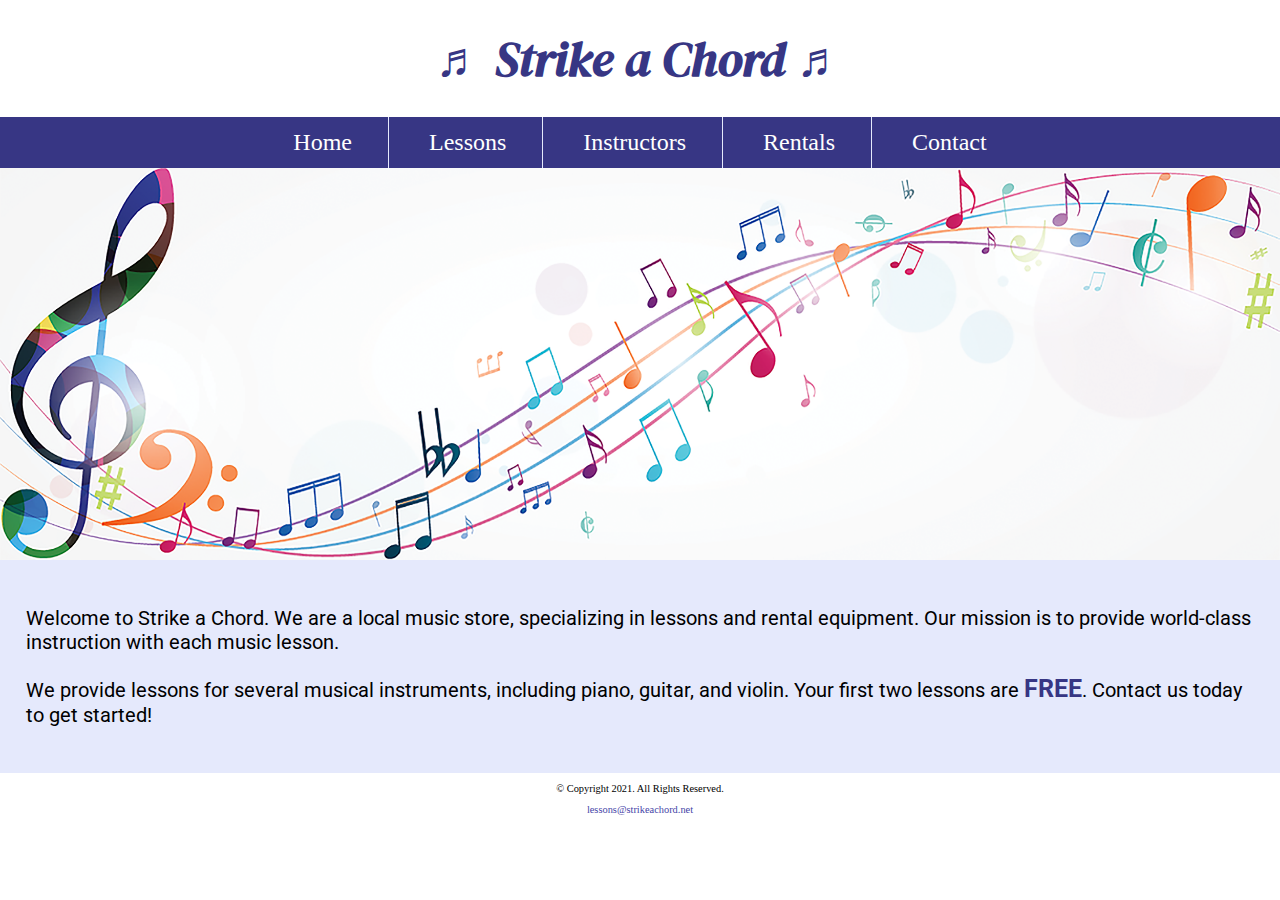
<file: index.html>
<!DOCTYPE html>
<!-- 
	Author: Leo Wills
Date: 8/29/2023
 -->
<html lang="en">
<head>
	<title>Strike a Chord: Home Page</title>
	<meta charset="utf-8">
    <link rel="stylesheet" href="css/styles.css">
    <meta name="viewport" content="width=device-width, initial-scale=1.0">
    <link href="https://fonts.googleapis.com/css?family=DM+Serif+Display:400i|Roboto&display=swap" rel="stylesheet">
    <link rel="shortcut icon" href="images/favicon.ico">
    <link rel="icon" type="image/png" sizes="32x32" href="images/favicon-32.png">
    <link rel="apple-touch-icon" sizes="180x180" href="images/apple-touch-icon.png">
    <link rel="icon" sizes="192x192" href="images/android-chrome-192.png">
</head>
<body>

	<header>
		<h1> <span class="tab-desk">&#9836;</span> Strike a Chord <span class="tab-desk">&#9836;</span> </h1>
	</header>
	
	<nav>
		<ul>
            <li><a href="index.html">Home</a></li>  
            <li><a href="lessons.html">Lessons</a></li>   
            <li><a href="instructors.html">Instructors</a></li>    
            <li><a href="rentals.html">Rentals</a></li>    
            <li><a href="contact.html">Contact</a></li>
        </ul>
	</nav>
    
    <!-- Hero Image -->
    <section id="hero" class="tab-desk">
        <img src="images/music-notes.png" alt="colorful music notes">
    </section>
	
	<!-- Use the main area to add the main content to the webpage -->
	<main>
		
        <section id="intro">
            
            <p>Welcome to Strike a Chord. We are a local music store, specializing in lessons and rental equipment. Our mission is to provide world-class instruction with each music lesson.</p>

            <p>We provide lessons for several musical instruments, including piano, guitar, and violin. Your first two lessons are <span class="action">FREE</span>. Contact us today to get started!</p>
            
        </section>
		
	</main>
	
	<footer>
		<p>&copy; Copyright 2021. All Rights Reserved.</p>
		<p><a href="mailto:lessons@strikeachord.net">lessons@strikeachord.net</a></p>
	</footer>
	
</body>
</html>
</file>
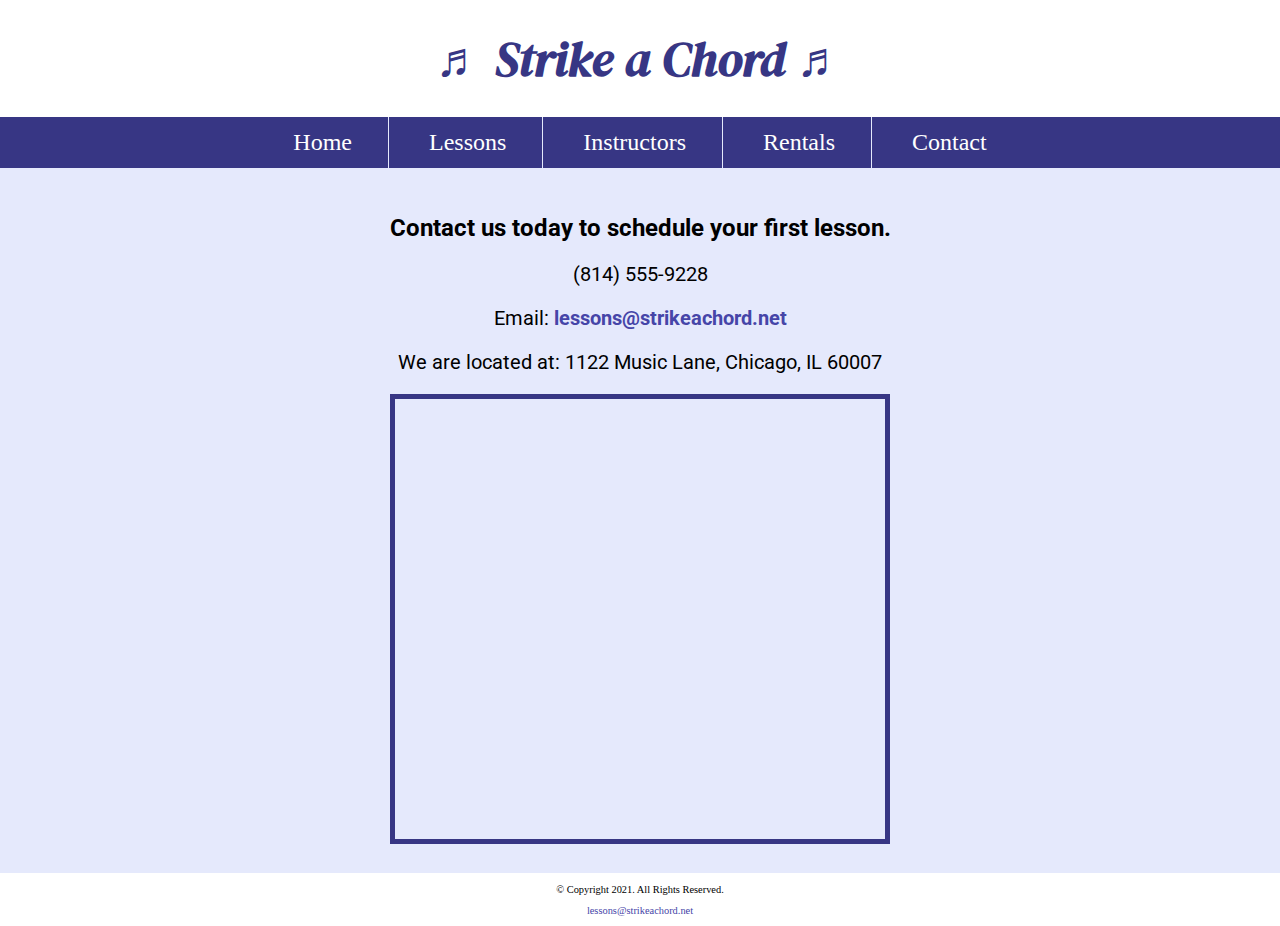
<file: contact.html>
<!DOCTYPE html>
<!-- 
	Author: Leo Wills
Date: 8/29/2023
	Today's Date: May 20, 2021
 -->
<html lang="en">
<head>
	<title>Strike a Chord: Contact</title>
	<meta charset="utf-8">
    <link rel="stylesheet" href="css/styles.css">
    <meta name="viewport" content="width=device-width, initial-scale=1.0">
    <link href="https://fonts.googleapis.com/css?family=DM+Serif+Display:400i|Roboto&display=swap" rel="stylesheet">
    <link rel="shortcut icon" href="images/favicon.ico">
    <link rel="icon" type="image/png" sizes="32x32" href="images/favicon-32.png">
    <link rel="apple-touch-icon" sizes="180x180" href="images/apple-touch-icon.png">
    <link rel="icon" sizes="192x192" href="images/android-chrome-192.png">
</head>
<body>

	<header>
		<h1> <span class="tab-desk">&#9836;</span> Strike a Chord <span class="tab-desk">&#9836;</span> </h1>
	</header>
	
	<nav>
		<ul>
            <li><a href="index.html">Home</a></li>  
            <li><a href="lessons.html">Lessons</a></li>   
            <li><a href="instructors.html">Instructors</a></li>    
            <li><a href="rentals.html">Rentals</a></li>    
            <li><a href="contact.html">Contact</a></li>
        </ul>
	</nav>
	
	<!-- Use the main area to add the main content to the webpage -->
	<main>
        
        <section id="contact">
            
            <h2>Contact us today to schedule your first lesson.</h2>
            <p class="tel-link mobile"><a href="tel:8145559228">(814) 555-9228</a></p>
            <p class="tab-desk">(814) 555-9228</p>
            <p>Email: <a href="mailto:lessons@strikeachord.net" class="email-link">lessons@strikeachord.net</a></p>
            <p>We are located at: 1122 Music Lane, Chicago, IL 60007</p>
            
            <iframe src="https://www.google.com/maps/embed?pb=!1m18!1m12!1m3!1d380513.7160580949!2d-88.01215278051977!3d41.83339249282865!2m3!1f0!2f0!3f0!3m2!1i1024!2i768!4f13.1!3m3!1m2!1s0x880e2c3cd0f4cbed%3A0xafe0a6ad09c0c000!2sChicago%2C+IL!5e0!3m2!1sen!2sus!4v1558660826146!5m2!1sen!2sus" width="600" height="450" class="map" allowfullscreen></iframe>
        
        </section>
        
	</main>
	
	<footer>
		<p>&copy; Copyright 2021. All Rights Reserved.</p>
		<p><a href="mailto:lessons@strikeachord.net">lessons@strikeachord.net</a></p>
	</footer>
	
</body>
</html>
</file>
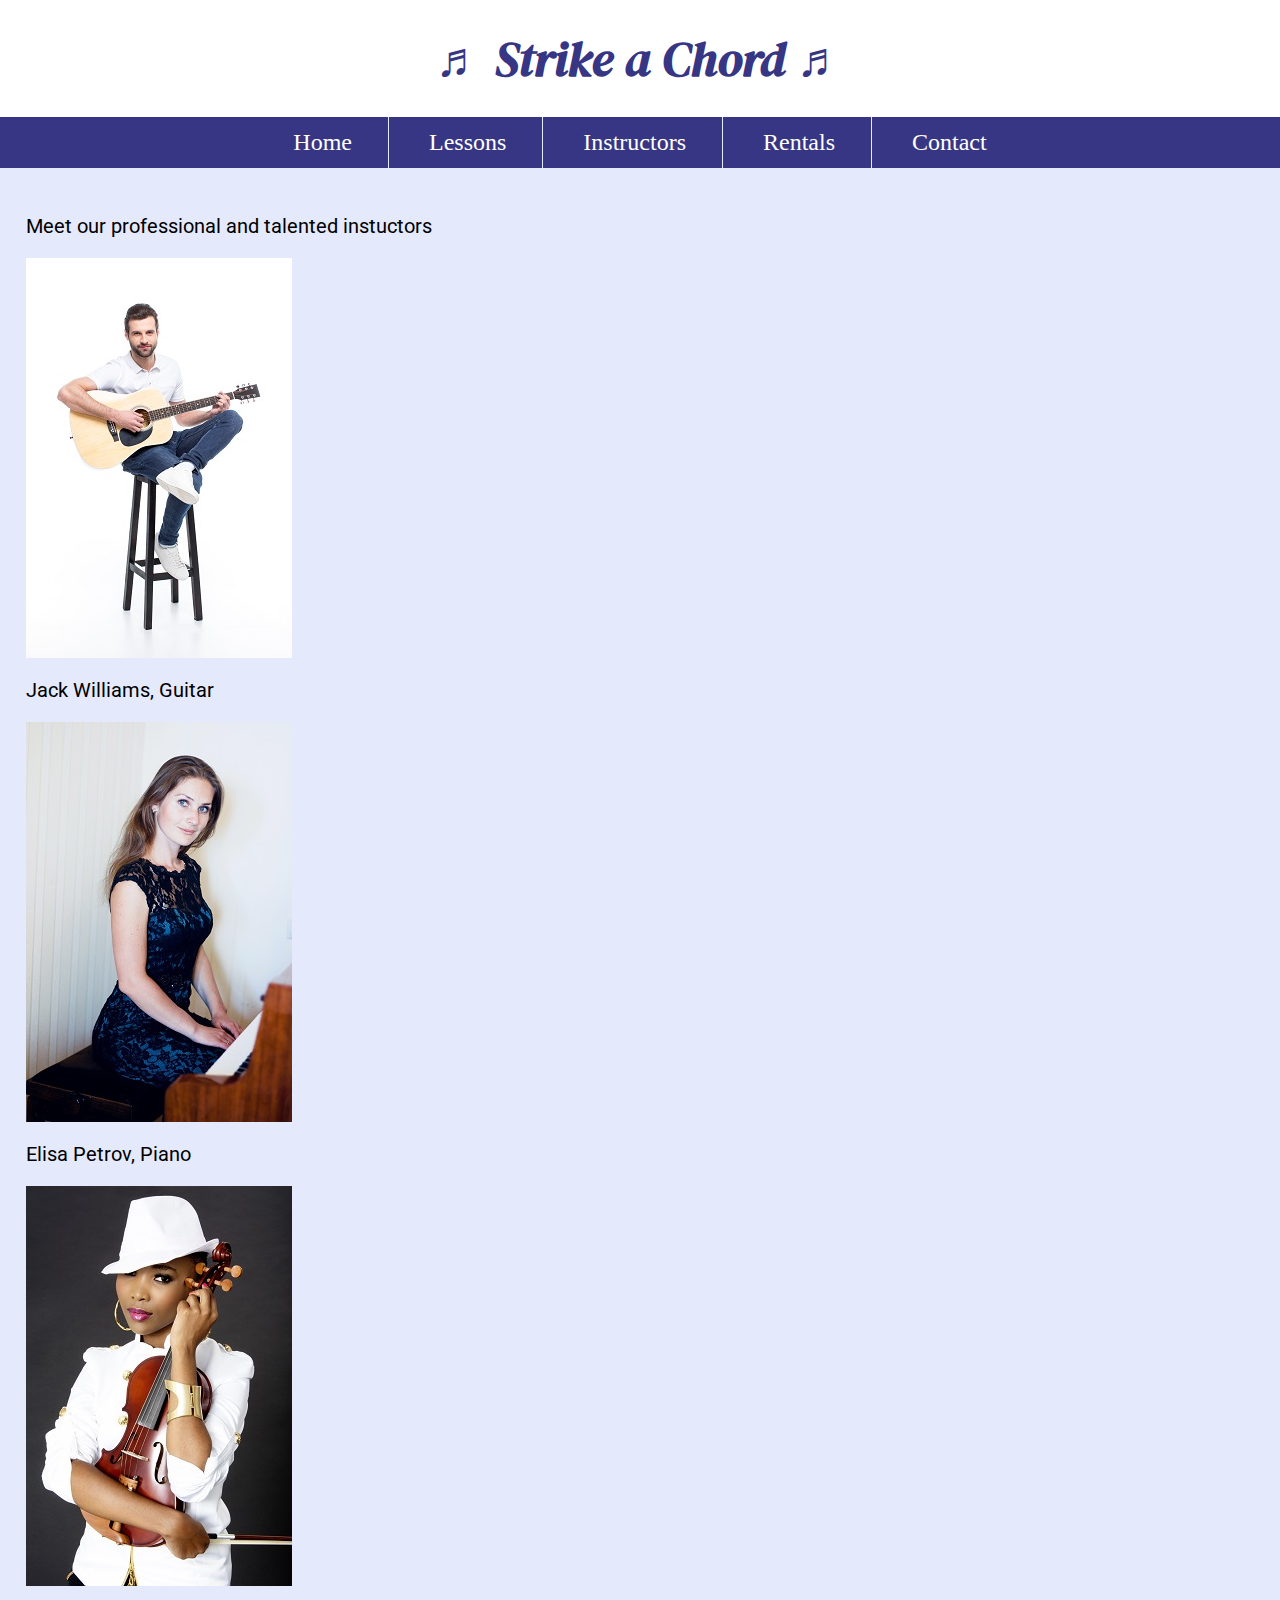
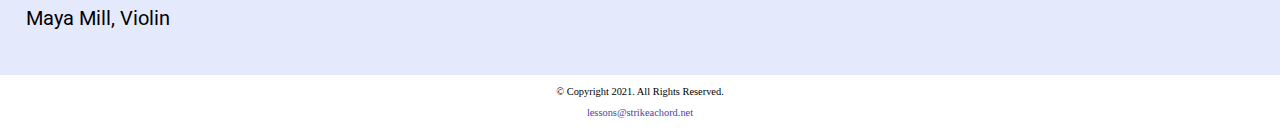
<file: Instructors.html>
<!DOCTYPE html>
<!-- 
	Author: Leo Wills
Date: 8/29/2023
 -->
<html lang="en">
<head>
	<title>Strike a Chord: Template</title>
	<meta charset="utf-8">
    <link rel="stylesheet" href="css/styles.css">
    <meta name="viewport" content="width=device-width, initial-scale=1.0">
    <link href="https://fonts.googleapis.com/css?family=DM+Serif+Display:400i|Roboto&display=swap" rel="stylesheet">
    <link rel="shortcut icon" href="images/favicon.ico">
    <link rel="icon" type="image/png" sizes="32x32" href="images/favicon-32.png">
    <link rel="apple-touch-icon" sizes="180x180" href="images/apple-touch-icon.png">
    <link rel="icon" sizes="192x192" href="images/android-chrome-192.png">
</head>
<body>

	<header>
		<h1> <span class="tab-desk">&#9836;</span> Strike a Chord <span class="tab-desk">&#9836;</span> </h1>
	</header>
	
	<nav>
		<ul>
            <li><a href="index.html">Home</a></li>  
            <li><a href="lessons.html">Lessons</a></li>   
            <li><a href="instructors.html">Instructors</a></li>    
            <li><a href="rentals.html">Rentals</a></li>    
            <li><a href="contact.html">Contact</a></li>
        </ul>
	</nav>
	
	<!-- Use the main area to add the main content to the webpage -->
	<main>
        
        <aside>
            <p>Meet our professional and talented instuctors</p>
            <figure><img src="images/guitar-instructor.jpg" alt="gauitar instructor"></figure>
            <p>Jack Williams, Guitar</p>
            <figure><img src="images/piano-instructor.jpg" alt="piano instructor"></figure>
            <p>Elisa Petrov, Piano</p>
            <figure><img src="images/violin-instructor.jpg" alt="Volin instructor"></figure>
            <p>Maya Mill, Violin</p>
        </aside>
        
	</main>
	
	<footer>
		<p>&copy; Copyright 2021. All Rights Reserved.</p>
		<p><a href="mailto:lessons@strikeachord.net">lessons@strikeachord.net</a></p>
	</footer>
	
</body>
</html>
</file>
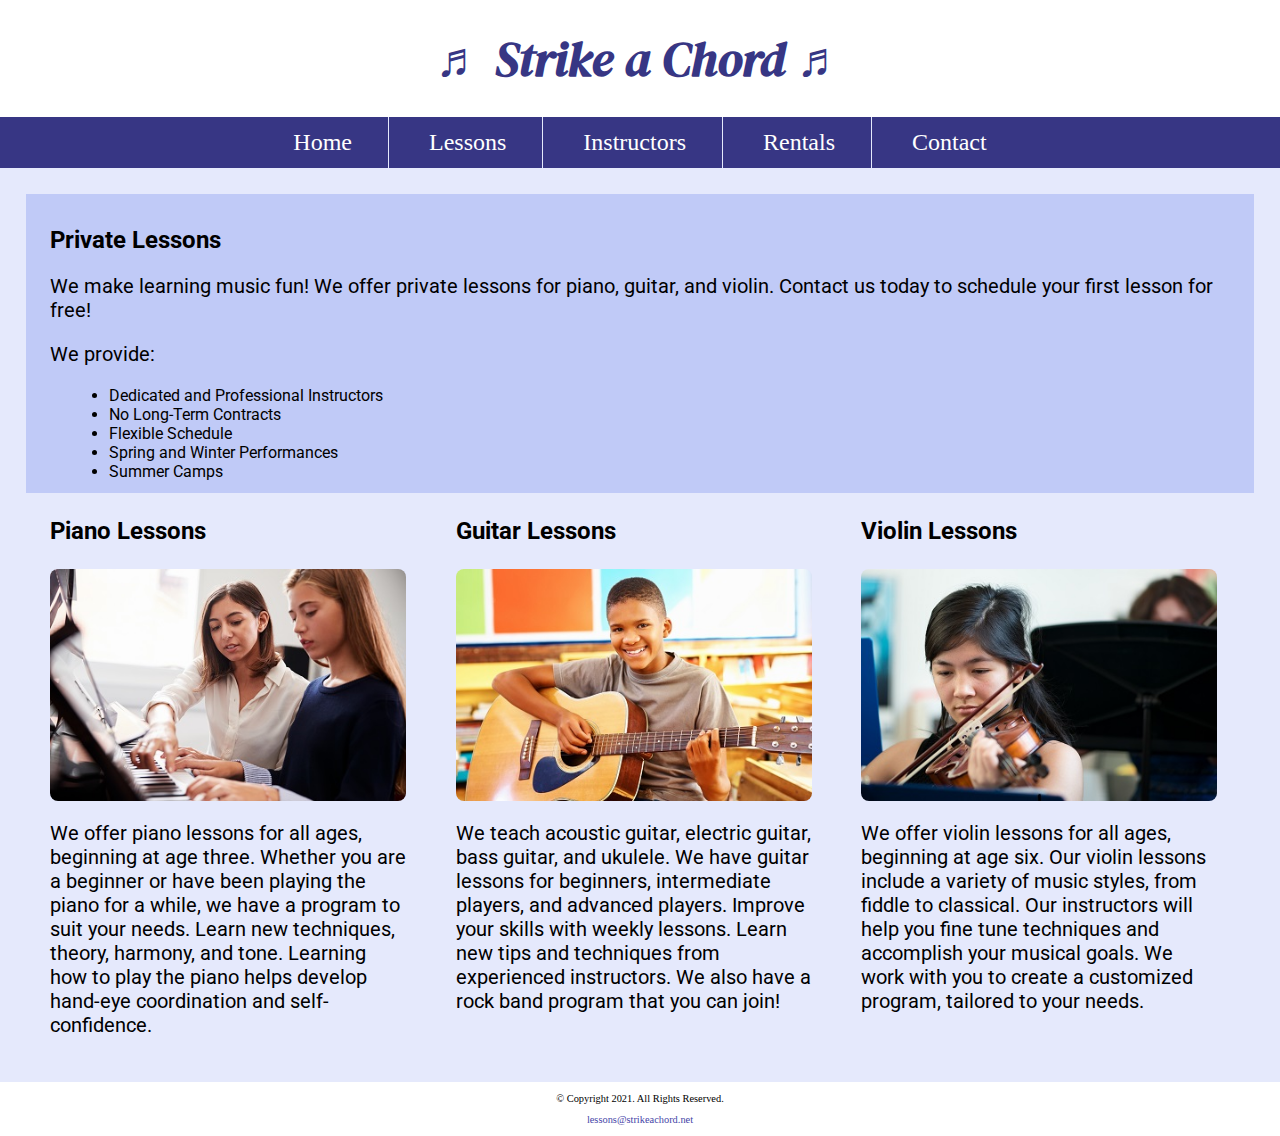
<file: lessons.html>
<!DOCTYPE html>
<!-- 
	Author: Leo Wills
Date: 8/29/2023
 -->
<html lang="en">
<head>
	<title>Strike a Chord: Lessons</title>
	<meta charset="utf-8">
    <link rel="stylesheet" href="css/styles.css">
    <meta name="viewport" content="width=device-width, initial-scale=1.0">
    <link href="https://fonts.googleapis.com/css?family=DM+Serif+Display:400i|Roboto&display=swap" rel="stylesheet">
    <link rel="shortcut icon" href="images/favicon.ico">
    <link rel="icon" type="image/png" sizes="32x32" href="images/favicon-32.png">
    <link rel="apple-touch-icon" sizes="180x180" href="images/apple-touch-icon.png">
    <link rel="icon" sizes="192x192" href="images/android-chrome-192.png">
</head>
<body>

	<header>
		<h1> <span class="tab-desk">&#9836;</span> Strike a Chord <span class="tab-desk">&#9836;</span> </h1>
	</header>
	
	<nav>
		<ul>
            <li><a href="index.html">Home</a></li>  
            <li><a href="lessons.html">Lessons</a></li>   
            <li><a href="instructors.html">Instructors</a></li>    
            <li><a href="rentals.html">Rentals</a></li>    
            <li><a href="contact.html">Contact</a></li>
        </ul>
	</nav>
	
	<!-- Use the main area to add the main content to the webpage -->
	<main>
        
        <section id="info">
            
            <h2>Private Lessons</h2>
            <p>We make learning music fun! We offer private lessons for piano, guitar, and violin. Contact us today to schedule your first lesson for free! </p>
            <p>We provide:</p>
            <ul>
                <li>Dedicated and Professional Instructors</li>
                <li>No Long-Term Contracts</li>
                <li>Flexible Schedule</li>
                <li>Spring and Winter Performances</li>
                <li>Summer Camps</li>
            </ul>
        
        </section>
        
        <section id="piano">
            
            <h3>Piano Lessons</h3>
            <img src="images/piano-lesson.jpg" alt="piano teacher and student sitting at a piano" class="round">
            <p>We offer piano lessons for all ages, beginning at age three. Whether you are a beginner or have been playing the piano for a while, we have a program to suit your needs. Learn new techniques, theory, harmony, and tone. Learning how to play the piano helps develop hand-eye coordination and self-confidence.</p>
        
        </section>
        
        <section id="guitar">
            
            <h3>Guitar Lessons</h3>
            <img src="images/child-guitar.jpg" alt="child with a smile holding a guitar" class="round">
            <p>We teach acoustic guitar, electric guitar, bass guitar, and ukulele. We have guitar lessons for beginners, intermediate players, and advanced players. Improve your skills with weekly lessons. Learn new tips and techniques from experienced instructors. We also have a rock band program that you can join!</p>
        
        </section>
        
        <section id="violin">
            
            <h3>Violin Lessons</h3>
            <img src="images/woman-violin.jpg" alt="woman playing the violin" class="round">
            <p>We offer violin lessons for all ages, beginning at age six. Our violin lessons include a variety of music styles, from fiddle to classical. Our instructors will help you fine tune techniques and accomplish your musical goals. We work with you to create a customized program, tailored to your needs.</p>
        
        </section>
        
	</main>
	
	<footer>
		<p>&copy; Copyright 2021. All Rights Reserved.</p>
		<p><a href="mailto:lessons@strikeachord.net">lessons@strikeachord.net</a></p>
	</footer>
	
</body>
</html>
</file>
<file: css/styles.css>
/*
Author: Leo Wills
Date: 8/29/2023
File Name: styles.css
*/

/* CSS Reset */
body, header, nav, main, footer, img, h1, ul, section, aside, figure, figcaption {
    margin: 0;
    padding: 0;
    border: 0;
}

/* Style rule for images */
img {
    max-width: 100%;
    display: block;
}

/*Style rule for box sizing applies to all elemtns*/
*{
    box-sizing: border-box;
}

/* Style rules for mobile viewport */

/* Hide tab-desk class */
.tab-desk {
    display: none;
}

/* Style rules for header content */
header {
    text-align: center;
    font-size: 1.5em;
    color: #373684;
}

header h1 {
    font-family: 'DM Serif Display', serif;
    font-style: italic;
}

/* Style rules for navigation area */
nav {
    background-color: #373684;
}

nav ul {
    list-style-type: none;
    text-align: center;
}

nav li {
    display: block;
    font-size: 2em;
    border-top: 1px solid #e5e9fc;
}

nav li a {
    display: block;
    color: #fff;
    text-align: center;
    padding: 0.5em 1em;
    text-decoration: none;
}

/* Style rules for main content */
main {
    padding: 2%;
    background-color: #e5e9fc;
    overflow: auto;
    font-family: 'Roboto', sans-serif;
}

main p {
    font-size: 1.25em;
}

.action {
    font-size: 1.25em;
    color: #373684;
    font-weight: bold;
}

#piano, #guitar, #violin {
    margin: 0 2%;
}

#info {
    clear: left;
    background-color: #c0caf7;
    padding: 1% 2%;
}

#info ul {
    margin-left: 10%;
}

.round {
    border-radius: 8px; 
}

#contact {
    text-align: center;
}

.tel-link {
    background-color: #373684;
    padding: 2%;
    margin: 0 auto;
    width: 80%;
    text-align: center;
    border-radius: 5px;
}

.tel-link a {
    color: #fff;
    text-decoration: none;
    font-size: 1.5em;
    display: block;
}

#contact .email-link {
    color: #4645a8;
    text-decoration: none;
    font-weight: bold;
}

.map {
    border: 5px solid #373684;
    width: 95%;
    height: 50%;
}

/* Style rules for footer content */
footer {
    text-align: center;
    font-size: 0.65em;
    clear: left;
}

footer a {
    color: #4645a8;
    text-decoration: none;
}

/* Media Query for Tablet Viewport */
@media screen and (min-width: 550px), print {
    
    /* Tablet Viewport: Show tab-desk class, hide mobile class */
    .tab-desk {
        display: block;
    }

    .mobile {
        display: none;
    }
    
    .aside 
    {
        text-align: center;
        font: 1.5em;
        font-weight: bold;
        color: #373684;
        text-shadow: 3px 3px 10px #8280cb;
    }
    .figure {
        position: relative;
        max-width: 275px;
        margin: 2% auto;
        border: 8px solid #373684;
    }
    .figcaption{
        position: absolute;
        bottom: 0;
        background: rgba(55,  54, 133, 0.7);
        color: #fff;
        width: 100%;
        padding: 5% 0;
        text-align: center;
        font-family: Verdana, Arial, sans-serif;
        font-weight: bold;
    }
    /* Tablet Viewport: Style rule for header content */
    span.tab-desk {
        display: inline;
    }
    .grid{
        grid-gap: 20px;
        column-span: 1/ 2;
    }
    /* Tablet Viewport: Style rules for nav area */
    nav li {
        border-top: none;
        display: inline-block;
        border-right: 1px solid #e5e9fc;
        font-size: 1.5em;
    }
    
    nav li:last-child {
        border-right: none;
    }
    
    nav li a {
        padding: 0.25em 0.5em;
    }
    
    /* Tablet Viewport: Style rule for map */
   .map {
        width: 500px;
        height: 450px;
    }
    
}

/* Media Query for Desktop Viewport */
@media screen and (min-width: 769px), print {
    
    /* Desktop Viewport: Style rule for header */
    header {
        padding: 2%;
    }
    
    /* Desktop Viewport: Style rules for nav area */
    nav li a {
        padding: 0.5em 1.5em;
    }
    
    nav li a:hover {
        color: #373684;
        background-color: #e5e9fc;
    }
    
    /* Desktop Viewport: Style Rules for main content */  
    #info ul {
        margin-left: 5%;
    }
    
    main h3 {
        font-size: 1.5em;
    }
    
    #piano, #guitar, #violin {
        width: 29%;
        float: left;
        margin: 0 2%;
    }
    
}

/* Media Query for Print */
@media print {
    
    body {
        background-color: #fff;
        color: #000;
    }
    
}
</file>
